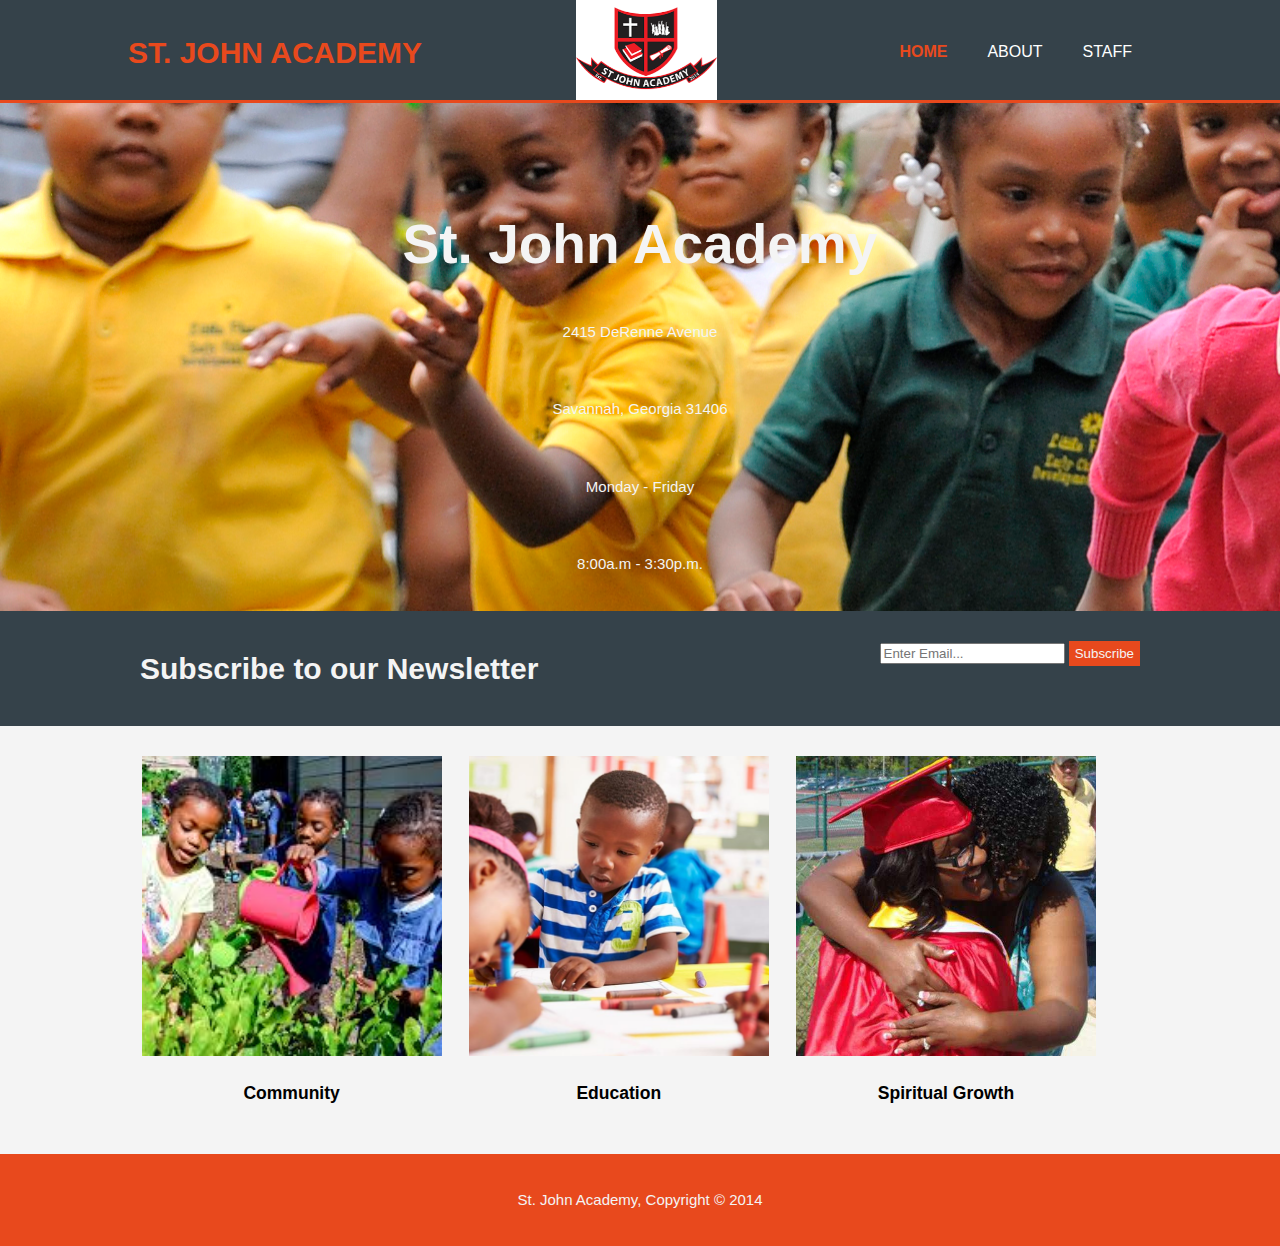
<file: index.html>
<!DOCTYPE html>
<html lang="en">
<head>
    <meta charset="UTF-8">
    <meta name="viewport" content="width=device-width, initial-scale=1.0">
    <meta http-equiv="X-UA-Compatible" content="ie-edge">
    <title>St. John Academy</title>
    <link rel="stylesheet" type="text/css" href="css/stylesheet.css">
</head>
<body>

    <header>
        <img src="/images/SJA Logo.png" alt="logo">
        <div class="container">
            <div id= "branding">
                <h1><span class="highlight">
                    ST. JOHN ACADEMY 
                </span></h1>
            </div>
            <nav>
                <ul>
                    <li class="current"><a href="index.html">Home</a></li>
                    <li><a href="about.html">About</a></li>
                    <li><a href="staff.html">Staff</a></li>
                </ul> 
        </nav>
        </div>
    </header>
    <section id="showcase">
        <div class="container">
            <h1>St. John Academy</h1>
            <p>2415 DeRenne Avenue</p>
            <p>Savannah, Georgia 31406</p>
            <p>Monday - Friday</p>
            <p>8:00a.m - 3:30p.m.</p>

        </div>

    </section>

    <section id="newsletter">
        <div class="container">
            <h1>Subscribe to our Newsletter</h1>
            <form>
                <input type="email" placeholder="Enter Email...">
                <button type="submit" class="button_1">Subscribe</button>
            </form>
        </div>
    </section>

    <section id="boxes">
        <div class="container">
            <div class="box">
                <img src="/images/African children watering plants.jpg" alt="Community">
                <h3>Community</h3>
            </div>
            <div class="box">
                <img src="/images/African children in school.jpg" alt="Education">
                <h3>Education</h3>
            </div>
            <div class="box">
                <img src="/images/high school graduation hug.jpg" alt="Growth">
                <h3>Spiritual Growth</h3>
            </div>
        </div>
    </section>

<footer>
    <p>St. John Academy, Copyright &copy; 2014</p>
</footer>

</body>
</html>
</file>
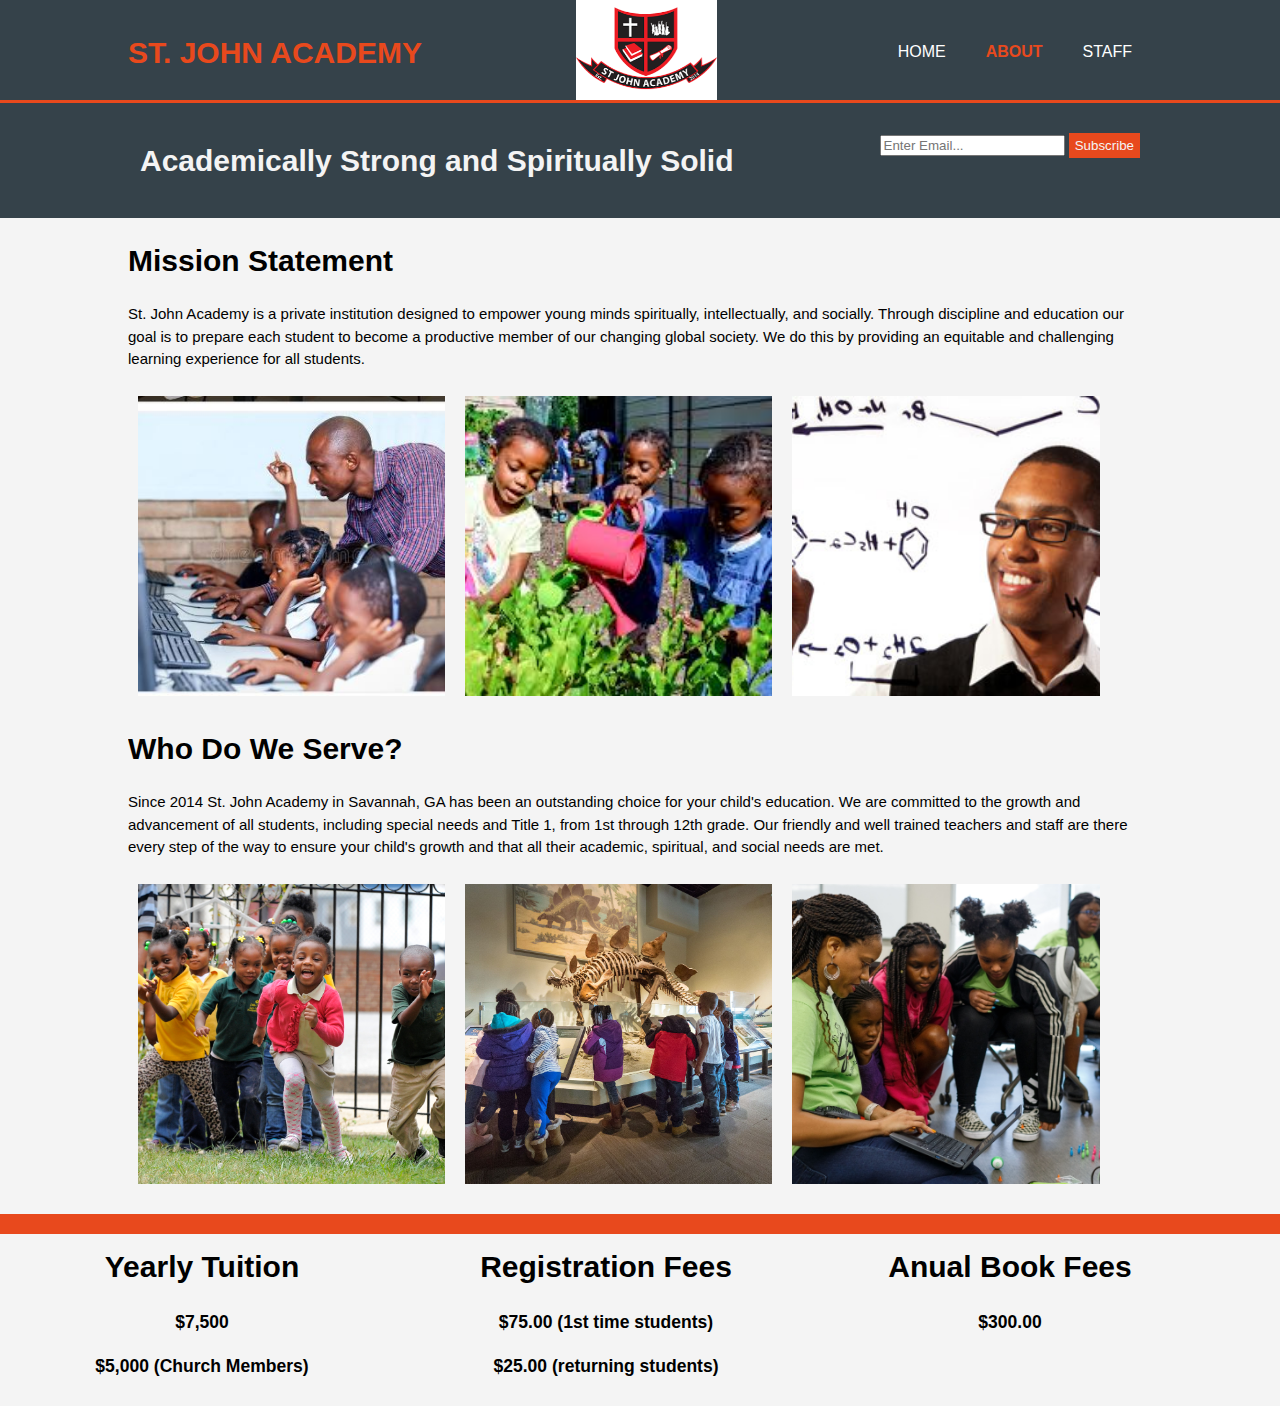
<file: about.html>
<!DOCTYPE html>
<html lang="en">
<head>
    <meta charset="UTF-8">
    <meta name="viewport" content="width=device-width, initial-scale=1.0">
    <meta http-equiv="X-UA-Compatible" content="ie-edge">
    <title>About</title>
    <link rel="stylesheet" type="text/css" href="css/stylesheet.css">
</head>
<body>

    <header>
        <img src="/images/SJA Logo.png" alt="logo">
        <div class="container">
            <div id= "branding">
                <h1><span class="highlight">
                    ST. JOHN ACADEMY 
                </span></h1>
            </div>
            <nav>
                <ul>
                    <li><a href="index.html">Home</a></li>
                    <li class="current"><a href="about.html">About</a></li>
                    <li><a href="staff.html">Staff</a></li>
                </ul> 
        </nav>
        </div>
    </header>

    <section id="newsletter">
        <div class="container">
            <h1>Academically Strong and Spiritually Solid</h1>
            <form>
                <input type="email" placeholder="Enter Email...">
                <button type="submit" class="button_1">Subscribe</button>
            </form>
        </div>
    </section>

    <section id="main">
        <div class="container">
            <article id="main-col">
                <h1 class="page-title">Mission Statement</h1>
                <p>St. John Academy is a private institution designed to empower young minds spiritually, intellectually, and socially. Through discipline and education our goal is to prepare each student to become a productive member of our changing global society. We do this by providing an equitable and challenging learning experience for all students.</p>
            </article>
            
            <div class="box">
                    <img src="/images/African children on computer.JPG" alt="computer">
            </div>
            <div class="box">
                    <img src="/images/African children watering plants.jpg" alt="Education">
            </div>
            <div class="box">
                <img src="/images/STEMmalescience.jpg" alt="Growth">     
            </div>
        </div>
    </section>

    <section id="main">
        <div class="container">
            <article id="main-col">
                <h1 class="page-title">Who Do We Serve?</h1>
                <p>Since 2014 St. John Academy in Savannah, GA has been an outstanding choice for your child's education. We are committed to the growth and advancement of all students, including special needs and Title 1, from 1st through 12th grade. Our friendly and well trained teachers and staff are there every step of the way to ensure your child's growth and that all their academic, spiritual, and social needs are met.</p>
            </article>
            
            <div class="box">
                    <img src="/images/Afrikan children playing at recess.jpg" alt="computer">
            </div>
            <div class="box">
                    <img src="/images/Afrikan children at Field Museum.jpg" alt="Education">
            </div>
            <div class="box">
                <img src="/images/Afrikan teenage girls in STEM.jpg" alt="Growth">     
            </div>
        </div>
    </section>

    <section id="boxes">
        <div container>
            <div class="box">
                <h1>Yearly Tuition</h1>
                <h3>$7,500</h3>
                <h3>$5,000 (Church Members)</h3>
            </div>
            <div class="box">
                <h1>Registration Fees</h1>
                <h3>$75.00 (1st time students)</h3>
                <h3>$25.00 (returning students)</h3>
            </div>
            <div class="box">
                <h1>Anual Book Fees</h1>
                <h3>$300.00</h3>
            </div>
        </div>
    </section>

    <footer id="closing">
    </footer>  
</body>
</html>
</file>
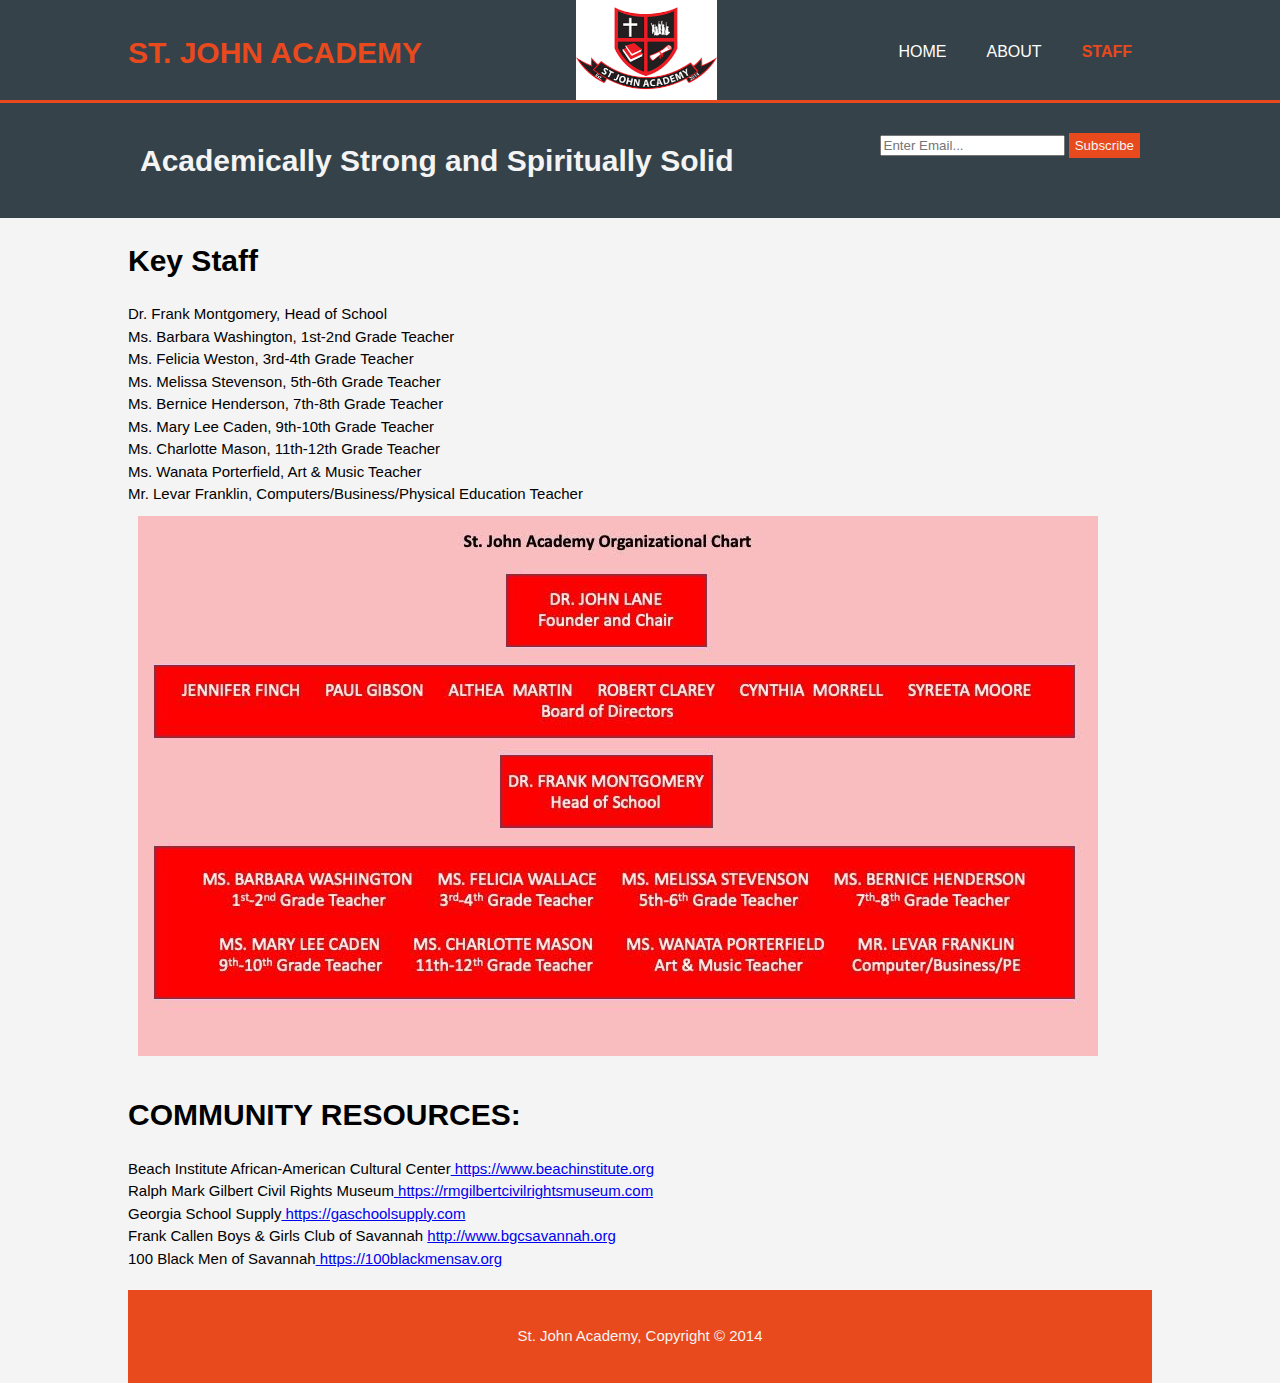
<file: staff.html>
<!DOCTYPE html>
<html lang="en">
<head>
    <meta charset="UTF-8">
    <meta name="viewport" content="width=device-width, initial-scale=1.0">
    <meta http-equiv="X-UA-Compatible" content="ie-edge">
    <title>About</title>
    <link rel="stylesheet" type="text/css" href="css/stylesheet.css">
</head>
<body>

    <header>
        <img src="/images/SJA Logo.png" alt="logo">
        <div class="container">
            <div id= "branding">
                <h1><span class="highlight">
                    ST. JOHN ACADEMY 
                </span></h1>
            </div>
            <nav>
                <ul>
                    <li><a href="index.html">Home</a></li>
                    <li><a href="about.html">About</a></li>
                    <li class="current"><a href="staff.html">Staff</a></li>
                </ul> 
        </nav>
        </div>
    </header>

    <section id="newsletter">
        <div class="container">
            <h1>Academically Strong and Spiritually Solid</h1>
            <form>
                <input type="email" placeholder="Enter Email...">
                <button type="submit" class="button_1">Subscribe</button>
            </form>
        </div>
    </section>

    <section id="main">
        <div class="container">
            <article id="main-col">
                <h1 class="page-title">Key Staff</h1>
                    <ul>
                        <li>Dr. Frank Montgomery, Head of School</li>
                        <li>Ms. Barbara Washington, 1st-2nd Grade Teacher</li>
                        <li>Ms. Felicia Weston, 3rd-4th Grade Teacher</li>
                        <li>Ms. Melissa Stevenson, 5th-6th Grade Teacher</li>
                        <li>Ms. Bernice Henderson, 7th-8th Grade Teacher</li>
                        <li>Ms. Mary Lee Caden, 9th-10th Grade Teacher</li>
                        <li>Ms. Charlotte Mason, 11th-12th Grade Teacher</li>
                        <li>Ms. Wanata Porterfield, Art &amp; Music Teacher</li>
                        <li>Mr. Levar Franklin, Computers/Business/Physical Education Teacher</li>
                    </ul>
            </article>
            <div class="chart">
                <img src="/images/0.jpg" alt="staff">
            </div>
            
        </div>    
    </section>

    <section id="main">
        <div class="container">
            <article id="main-col">
                <h1 class="page-title">COMMUNITY RESOURCES:</h1>
                <ul>
                    <li>Beach Institute African-American Cultural Center<a href="https://www.beachinstitute.org">
                        https://www.beachinstitute.org</a></li>
                    <li>Ralph Mark Gilbert Civil Rights Museum<a href="https://rmgilbertcivilrightsmuseum.com">
                        https://rmgilbertcivilrightsmuseum.com</a></li>
                    <li>Georgia School Supply<a href="https://gaschoolsupply.com"> https://gaschoolsupply.com</a></li>
                    <li>Frank Callen Boys &amp; Girls Club of Savannah
                        <a href="http://www.bgcsavannah.org">http://www.bgcsavannah.org</a></li>
                    <li>100 Black Men of Savannah<a href= "https://100blackmensav.org">
                        https://100blackmensav.org</a></li>    
            </article>
            
            

    <footer>
        <p>St. John Academy, Copyright &copy; 2014</p>
    </footer>  
</body>
</html>
</file>
<file: css/stylesheet.css>
body{
    font-family: Arial, Helvetica, sans-serif;
    font-size: 15px;
    line-height: 1.5;
    padding: 0;
    margin: 0;
    background-color: #f4f4f4;
}

/* Global */
.container {
    width: 80%;
    margin: auto;
    overflow: hidden;
}

.button_1{
    height: 25px;
    background: #e8491d;
    border: 0;
    color: #f4f4f4;
}

ul{
    margin: 0;
    padding: 0;
}

/*Header*/
header {
    background: #35424a;
    color: #ffffff;
    padding-top: 30px;
    min-height: 70px;
    border-bottom: #e8491d 3px solid;
}

header a{
    color: #ffffff;
    text-decoration: none;
    text-transform: uppercase;
    font-size: 16px;
}

header li {
    float: left;
    display: inline;
    padding: 0 20px 0 20px;
}

header #branding{
    float: left;
}

header #branding h1{
    margin: 0;
}

header nav {
    float: right;
    margin-top: 10px;
}

header .highlight, header .current a{
    color: #e8491d;
    font-weight: bold;
}

header a:hover{
    color: #cccccc;
    font-weight: bold;
}

/* logo */
header img {
    max-width: 100%;
    height: 100px;
    position: fixed;
    left: 45%;
    top: 0;
   
}

/* showcase*/
#showcase {
    min-height: 400px;
    background: url('../images/Afrikan\ children\ playing\ at\ recess.jpg') no-repeat 0 -400px;
    text-align: center;
    color:#f4f4f4;
}

#showcase h1 {
    margin-top: 100px;
    font-size: 55px;
    margin-bottom: 10px;
}

#showcase p {
    padding: 20px;
    color: #f4f4f4;
}

/* newsletter */

#newsletter {
    padding: 15px;
    color: #f4f4f4;
    background: #35424a;
}

#newsletter h1{
    float: left; 
}

#newsletter form{
    float: right;
    margin-top: 15px;
}

#newsletter input [type="email"]{
    padding: 4px;
    height: 25px;
    width: 250px;
}

/* boxes */
#boxes{
    margin-top: 20px;
}

#boxes .box{
    float: left;
    text-align: center;
    width: 30%;
    padding: 10px;
}

#boxes .box img{
    width: 300px;
    height: 300px;
    object-fit: cover;

}

footer {
    padding: 20px;
    margin-top: 20px;
    color: #f4f4f4;
    background-color: #e8491d;
    text-align: center;
}

/* About Images */
.box img{
    width: 300px;
    height: 300px;
    object-fit: cover;
}

#main .box img {
    float: left;
    text-align: center;
    width: 30%;
    padding: 10px;
}

#closing {
    margin: auto;
    padding: 10px;
}

.chart{
    object-fit: cover;
    text-align: center;
    width: 30%;
    padding: 10px;
}
</file>
